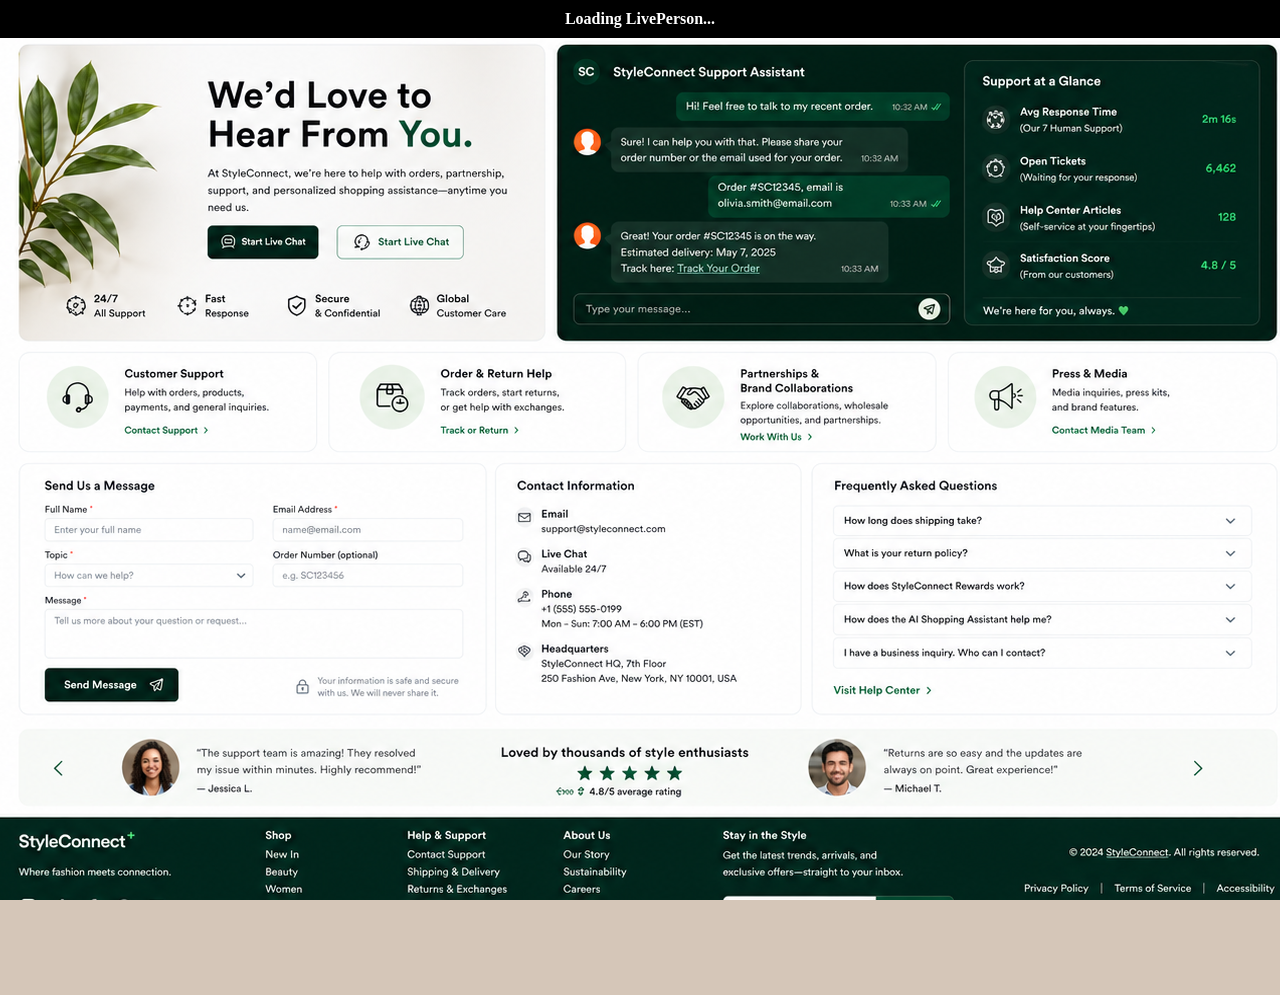
<file: index.html>
<!DOCTYPE html>
<html lang="en">
<head>
    <meta charset="UTF-8">
    <meta name="viewport" content="width=device-width, initial-scale=1.0">
    <title>YesStyle Staging</title>
    <link rel="stylesheet" href="styles.css">

       <!-- BEGIN LivePerson Monitor. -->
       <script type="text/javascript">window.lpTag=window.lpTag||{},'undefined'==typeof window.lpTag._tagCount?(window.lpTag={wl:lpTag.wl||null,scp:lpTag.scp||null,site:'31371127'||'',section:lpTag.section||'',tagletSection:lpTag.tagletSection||null,autoStart:lpTag.autoStart!==!1,ovr:lpTag.ovr||{},_v:'1.10.0',_tagCount:1,protocol:'https:',events:{bind:function(t,e,i){lpTag.defer(function(){lpTag.events.bind(t,e,i)},0)},trigger:function(t,e,i){lpTag.defer(function(){lpTag.events.trigger(t,e,i)},1)}},defer:function(t,e){0===e?(this._defB=this._defB||[],this._defB.push(t)):1===e?(this._defT=this._defT||[],this._defT.push(t)):(this._defL=this._defL||[],this._defL.push(t))},load:function(t,e,i){var n=this;setTimeout(function(){n._load(t,e,i)},0)},_load:function(t,e,i){var n=t;t||(n=this.protocol+'//'+(this.ovr&&this.ovr.domain?this.ovr.domain:'lptag.liveperson.net')+'/tag/tag.js?site='+this.site);var o=document.createElement('script');o.setAttribute('charset',e?e:'UTF-8'),i&&o.setAttribute('id',i),o.setAttribute('src',n),document.getElementsByTagName('head').item(0).appendChild(o)},init:function(){this._timing=this._timing||{},this._timing.start=(new Date).getTime();var t=this;window.attachEvent?window.attachEvent('onload',function(){t._domReady('domReady')}):(window.addEventListener('DOMContentLoaded',function(){t._domReady('contReady')},!1),window.addEventListener('load',function(){t._domReady('domReady')},!1)),'undefined'===typeof window._lptStop&&this.load()},start:function(){this.autoStart=!0},_domReady:function(t){this.isDom||(this.isDom=!0,this.events.trigger('LPT','DOM_READY',{t:t})),this._timing[t]=(new Date).getTime()},vars:lpTag.vars||[],dbs:lpTag.dbs||[],ctn:lpTag.ctn||[],sdes:lpTag.sdes||[],hooks:lpTag.hooks||[],identities:lpTag.identities||[],ev:lpTag.ev||[]},lpTag.init()):window.lpTag._tagCount+=1;

        // Hide the status bar when LivePerson is fully loaded
        window.lpTag.events.bind("LPT", "DOM_READY", function() {
            setTimeout(() => {
                document.getElementById('status-bar').style.display = 'none';
            }, 500);
        });
    </script>
    <!-- END LivePerson Monitor -->

</head>
<body>

    <div id="status-bar">Loading LivePerson...</div>
    <div class="container">
        <a href="ContactUs.html">
            <img src="HomePage.png" alt="YesStyle | Homepage" class="responsive-image">
        </a>
    </div>

</body>
</html>
</file>
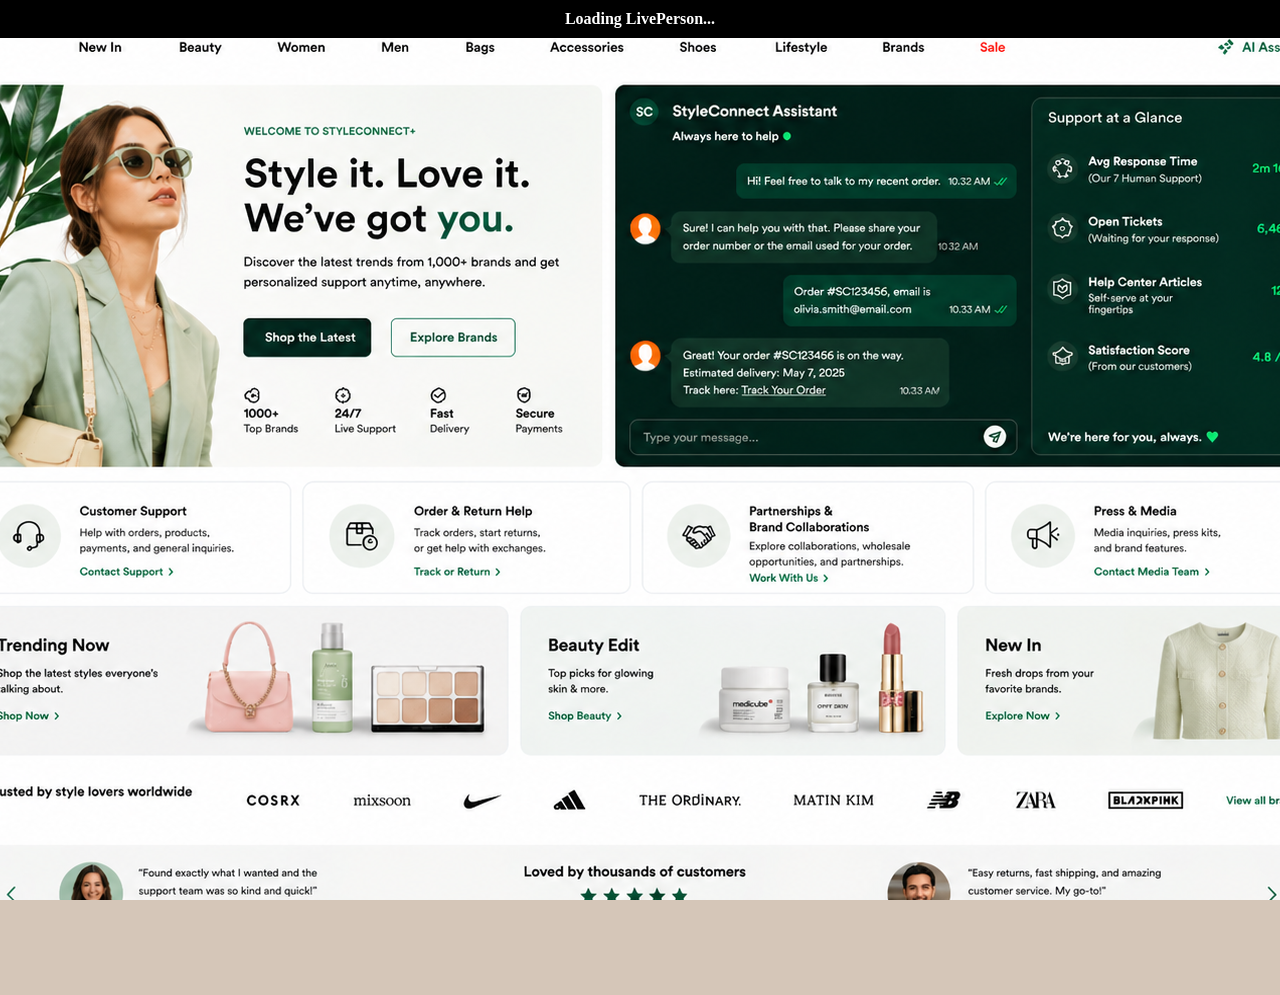
<file: ContactUs.html>
<!DOCTYPE html>
<html lang="en">
<head>
    <meta charset="UTF-8">
    <meta name="viewport" content="width=device-width, initial-scale=1.0">
    <title>Contact Us</title>
    <link rel="stylesheet" href="styles.css">

       <!-- BEGIN LivePerson Monitor. -->
       <script type="text/javascript">window.lpTag=window.lpTag||{},'undefined'==typeof window.lpTag._tagCount?(window.lpTag={wl:lpTag.wl||null,scp:lpTag.scp||null,site:'31371127'||'',section:lpTag.section||'',tagletSection:lpTag.tagletSection||null,autoStart:lpTag.autoStart!==!1,ovr:lpTag.ovr||{},_v:'1.10.0',_tagCount:1,protocol:'https:',events:{bind:function(t,e,i){lpTag.defer(function(){lpTag.events.bind(t,e,i)},0)},trigger:function(t,e,i){lpTag.defer(function(){lpTag.events.trigger(t,e,i)},1)}},defer:function(t,e){0===e?(this._defB=this._defB||[],this._defB.push(t)):1===e?(this._defT=this._defT||[],this._defT.push(t)):(this._defL=this._defL||[],this._defL.push(t))},load:function(t,e,i){var n=this;setTimeout(function(){n._load(t,e,i)},0)},_load:function(t,e,i){var n=t;t||(n=this.protocol+'//'+(this.ovr&&this.ovr.domain?this.ovr.domain:'lptag.liveperson.net')+'/tag/tag.js?site='+this.site);var o=document.createElement('script');o.setAttribute('charset',e?e:'UTF-8'),i&&o.setAttribute('id',i),o.setAttribute('src',n),document.getElementsByTagName('head').item(0).appendChild(o)},init:function(){this._timing=this._timing||{},this._timing.start=(new Date).getTime();var t=this;window.attachEvent?window.attachEvent('onload',function(){t._domReady('domReady')}):(window.addEventListener('DOMContentLoaded',function(){t._domReady('contReady')},!1),window.addEventListener('load',function(){t._domReady('domReady')},!1)),'undefined'===typeof window._lptStop&&this.load()},start:function(){this.autoStart=!0},_domReady:function(t){this.isDom||(this.isDom=!0,this.events.trigger('LPT','DOM_READY',{t:t})),this._timing[t]=(new Date).getTime()},vars:lpTag.vars||[],dbs:lpTag.dbs||[],ctn:lpTag.ctn||[],sdes:lpTag.sdes||[],hooks:lpTag.hooks||[],identities:lpTag.identities||[],ev:lpTag.ev||[]},lpTag.init()):window.lpTag._tagCount+=1;

        // Hide the status bar when LivePerson is fully loaded
        window.lpTag.events.bind("LPT", "DOM_READY", function() {
            setTimeout(() => {
                document.getElementById('status-bar').style.display = 'none';
            }, 3000);
        });
    </script>
    <!-- END LivePerson Monitor -->

</head>
<body>
    <div id="status-bar">Loading LivePerson...</div>

    <div class="container">
        <a href="index.html">
        <img src="ContactUs.png" alt="YesStyle | Contact Us" class="responsive-image">
        </a>
    </div>
</body>
</html>
</file>
<file: styles.css>
body, html {
    margin: 0;
    padding: 0;
    background-color: #d5c6b8;
    text-align: center;
    height: 100vh;
    width: 100vw;
    overflow: hidden; /* Prevents scrollbars */
}

.container {
    display: flex;
    justify-content: center;
    align-items: center;
    height: 100vh;
    width: 100%;
    max-width: 1200px; /* Prevents stretching too far on large screens */
    margin: 0 auto; /* Centers the container */
    padding: 0 20px; /* Adds space on the left and right for large screens */
}

.responsive-image {
    width: 100vw; /* Makes the image take up the full viewport width */
    height: 100vh; /* Makes it take up the full viewport height */
    object-fit: cover; /* Ensures the image covers the screen without distortion */
    max-width: 1500px; /* Prevents the image from becoming too stretched on very large screens */
}

#status-bar {
    position: fixed;
    top: 0;
    width: 100%;
    background: black;
    color: white;
    text-align: center;
    padding: 5px 0;
    font-weight: bold;
    z-index: 1000;
}

/* Media Query for smaller screens (tablets, phones) */
@media (max-width: 768px) {
    .container {
        flex-direction: column; /* Stacks the content vertically on smaller screens */
        height: auto; /* Let the height adjust based on content */
        width: 100%; /* Full width of the screen */
        padding: 10px; /* Add padding for better spacing */
    }

    .responsive-image {
        width: 100%; /* Adjust image width for smaller screens */
        height: auto; /* Let the image's height adjust automatically to maintain aspect ratio */
    }

    #status-bar {
        padding: 8px 0; /* Increase padding for better readability on smaller screens */
    }
}

/* Media Query for very small screens (phones in portrait mode) */
@media (max-width: 480px) {
    body, html {
        background-color: #d0b7a0; /* Change background color for better visibility on small screens */
    }

    .container {
        padding: 5px; /* Reduced padding to accommodate smaller screen */
    }

    .responsive-image {
        width: 100%; /* Ensure image is responsive */
        height: auto; /* Maintain aspect ratio */
    }

    #status-bar {
        padding: 10px 0; /* More padding for easier reading */
    }
}

/* Media Query for larger screens (1200px and above) */
@media (min-width: 1200px) {
    .container {
        max-width: 1200px; /* Prevent stretching too far on large screens */
        padding: 0 40px; /* Add more padding for extra space */
    }

    .responsive-image {
        max-width: 1500px; /* Keep the image within a reasonable size */
        width: auto; /* Allow the width to adjust automatically */
        height: auto; /* Let the height adjust automatically */
    }

    #status-bar {
        padding: 10px 0; /* Add more padding to keep the status bar readable */
    }
}
</file>
